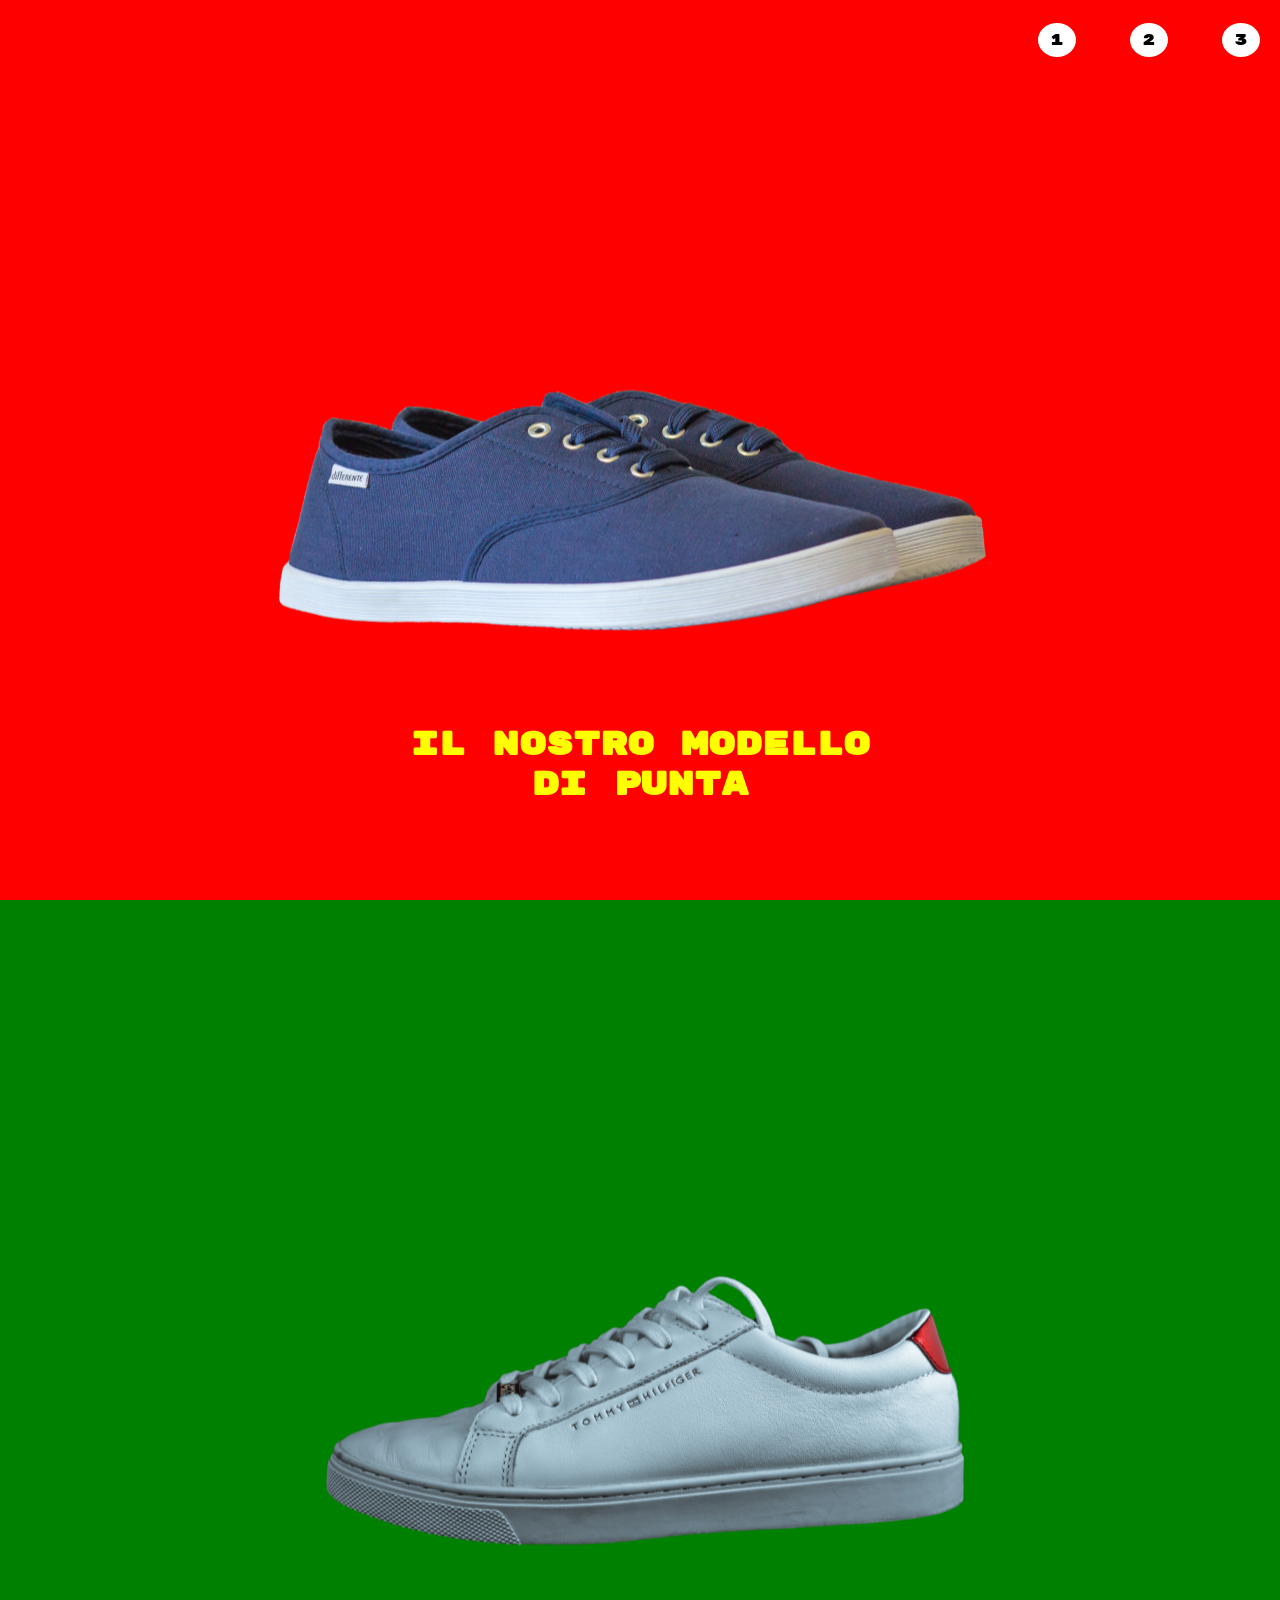
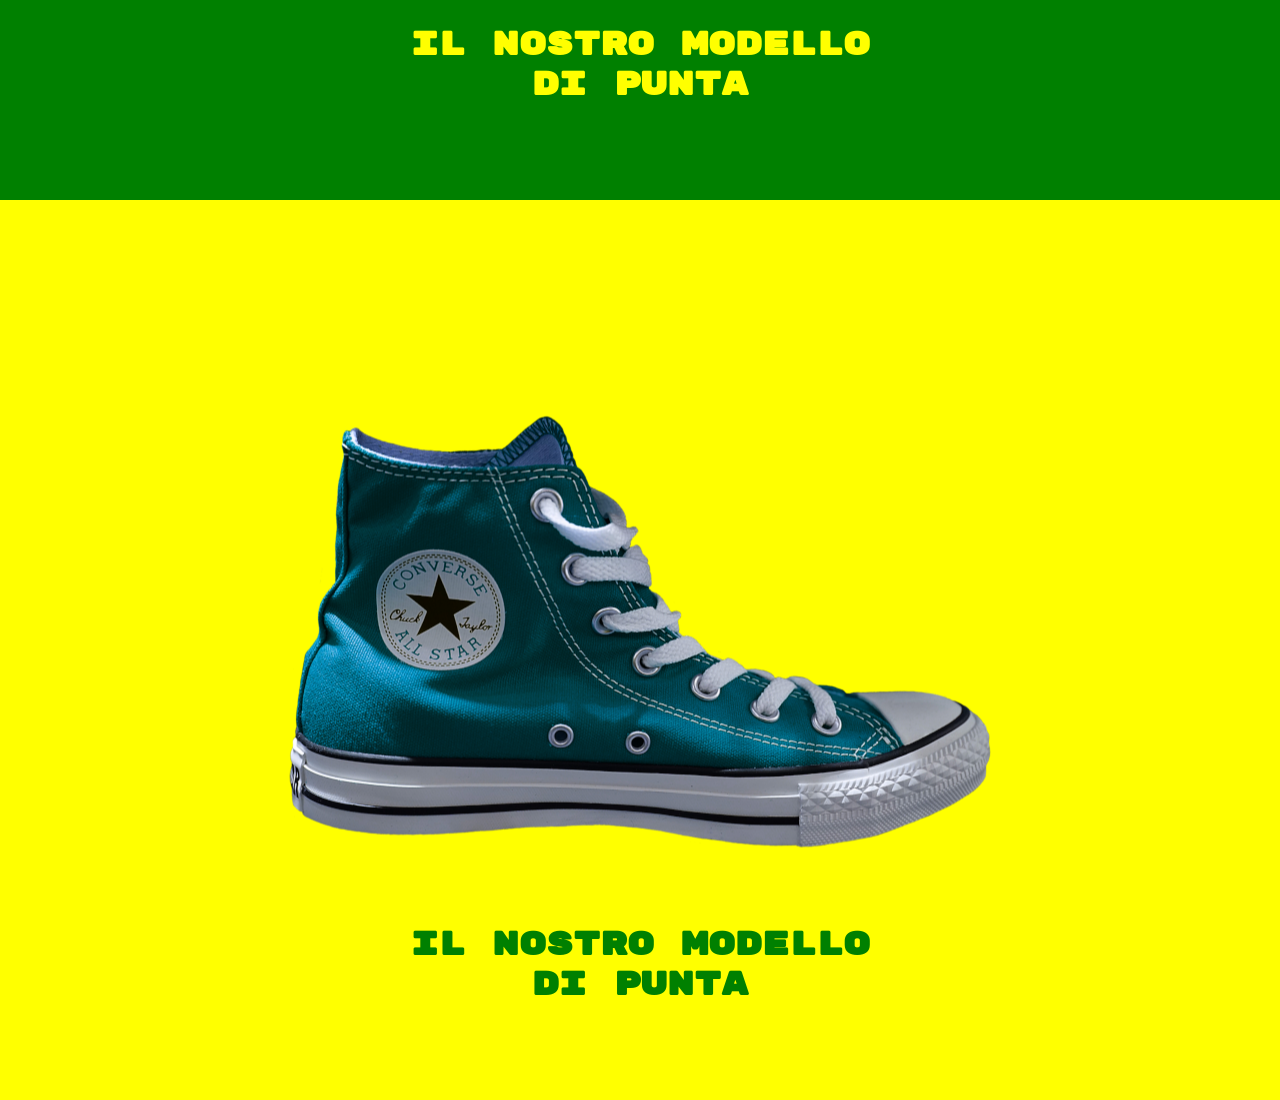
<file: index.html>
<!DOCTYPE html>
<html lang="en">
    <head>
        <meta charset="UTF-8">
        <meta http-equiv="X-UA-Compatible" content="IE=edge">
        <meta name="viewport" content="width=device-width, initial-scale=1.0">
        <title>Shoes</title>
        <link rel="preconnect" href="https://fonts.googleapis.com">
        <link rel="preconnect" href="https://fonts.gstatic.com" crossorigin>
        <link href="https://fonts.googleapis.com/css2?family=Rubik+Mono+One&display=swap" rel="stylesheet">
        <link rel="stylesheet" href="./css/style.css">
    </head>

    <body>
        <main>
            <!--prima parte-->
            <div id="main-1">
                <div class="contenitore">
                    <div class="nav">
                        <span class="numeri"><a href="#main-1">1</a></span>
                        <span class="numeri"><a href="#main-2">2</a></span>
                        <span class="numeri"><a href="#main-3">3</a></span>
                    </div>
                    <img src="./img/01.png" alt="1">
                    <h1 class="h1-giallo">IL NOSTRO MODELLO <br>DI PUNTA</h1>
                </div>
            </div>
            <!--fine prima parte-->
            <!--seconda parte-->
            <div id="main-2">
                <div class="contenitore">
                    <img src="./img/02.png" alt="2">
                    <h1 class="h1-giallo">IL NOSTRO MODELLO <br>DI PUNTA</h1>
                </div>
            </div>
            <!--fine seconda parte-->
            <!--terza parte-->
            <div id="main-3">
                <div class="contenitore">
                    <img src="./img/03.png" alt="3">
                    <h1 class="h1-verde">IL NOSTRO MODELLO <br>DI PUNTA</h1>
                </div>
            </div>
            <!--fine terza parte-->
        </main>
    </body>
</html>
</file>
<file: css/style.css>
*{
    margin: 0;
    padding: 0;
    box-sizing: border-box;
}

/*utilities*/

html{
    scroll-behavior: smooth;
}

body{
    font-family: 'Rubik Mono One', sans-serif;
}

.contenitore{
    height: 100vh;
    width: 100%;
    position: relative;
}

img{
    position: absolute;
    top: 50%;
    left: 50%;
    transform: translate(-50%, -50%);
}

h1{
    position: absolute;
    top: 85%;
    left: 50%;
    transform: translate(-50%, -50%);
    text-align: center;
}
/*fine utilities*/

/*main 1*/
#main-1{
    position: relative;
    background-color: red;
}

.nav{
    position: absolute;
    top: 30px;
    right: 0;
    position: fixed;
    z-index: 100;
}

.numeri{
    background-color: white;
    padding: 7px 12px;
    border-radius: 50%;
    margin: 40px 20px 40px 20px;
}

a{
    text-decoration: none;
    color: black;
}

.h1-giallo{
    color: yellow;
}
/*fine main 1*/

/*main 2*/
#main-2{

    background-color: green;
}


/*fine main 2*/

/*main 1*/
#main-3{

    background-color: yellow;
}

.h1-verde{
    color: green;
}
/*fine main 3*/
</file>
